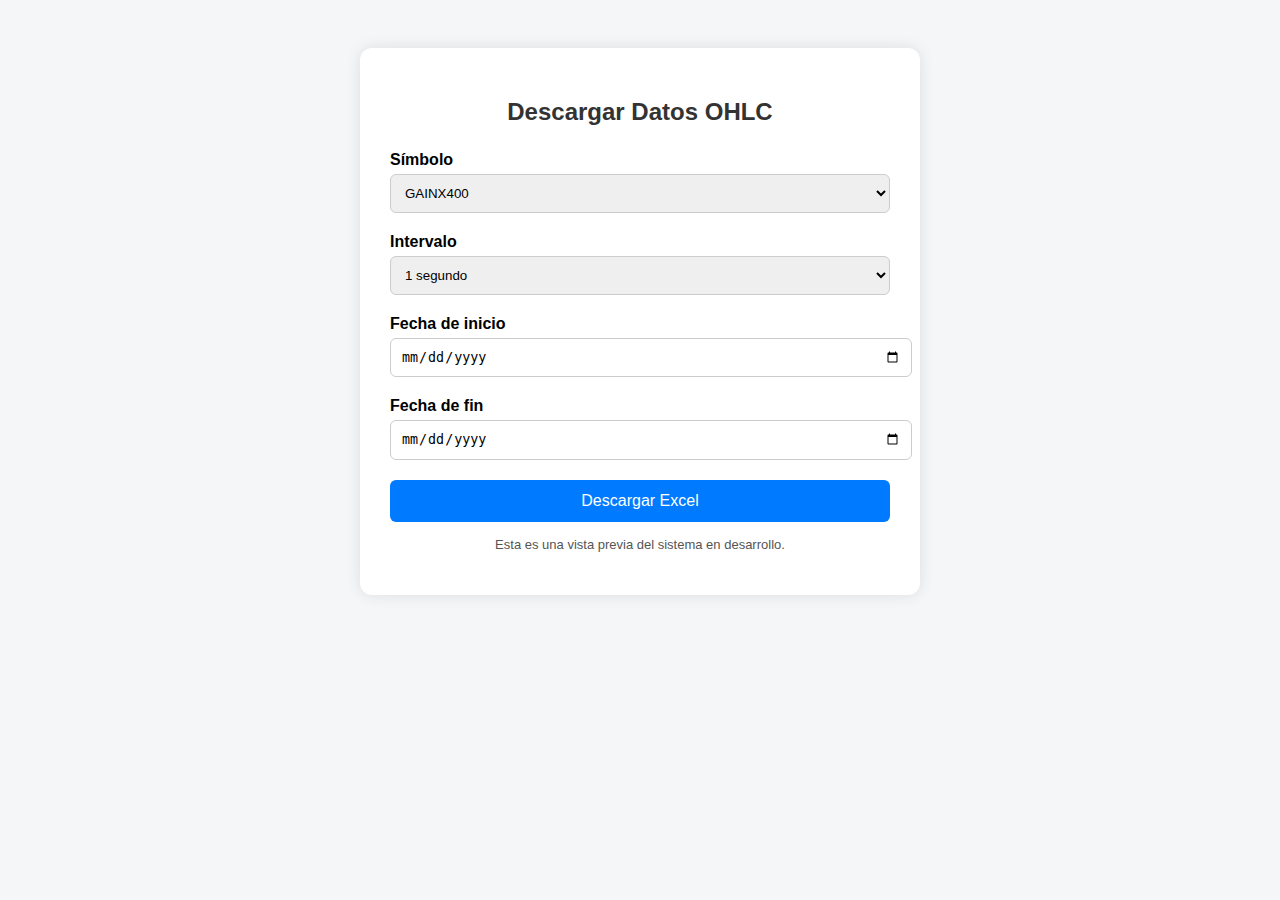
<file: _otros/proto.html>
<!DOCTYPE html>
<html lang="es">
<head>
  <meta charset="UTF-8">
  <title>Descarga de Datos OHLC</title>
  <style>
    body {
      font-family: Arial, sans-serif;
      background: #f4f6f8;
      padding: 40px;
    }

    .container {
      max-width: 500px;
      margin: auto;
      background: white;
      padding: 30px;
      border-radius: 12px;
      box-shadow: 0 0 15px rgba(0,0,0,0.1);
    }

    h2 {
      text-align: center;
      margin-bottom: 25px;
      color: #333;
    }

    label {
      display: block;
      margin-bottom: 5px;
      font-weight: bold;
    }

    input, select {
      width: 100%;
      padding: 10px;
      margin-bottom: 20px;
      border-radius: 6px;
      border: 1px solid #ccc;
    }

    button {
      width: 100%;
      padding: 12px;
      background-color: #007bff;
      color: white;
      border: none;
      border-radius: 6px;
      font-size: 16px;
      cursor: pointer;
    }

    button:hover {
      background-color: #0056b3;
    }

    .note {
      margin-top: 15px;
      font-size: 13px;
      color: #555;
      text-align: center;
    }
  </style>
</head>
<body>
  <div class="container">
    <h2>Descargar Datos OHLC</h2>
    <form>
      <label for="symbol">Símbolo</label>
      <select id="symbol" name="symbol">
        <option value="gainx400">GAINX400</option>
        <option value="gainx600">GAINX600</option>
        <option value="EURUSD">EUR/USD</option>
        <option value="GBPUSD">GBP/USD</option>
      </select>

      <label for="timeframe">Intervalo</label>
      <select id="timeframe" name="timeframe">
        <option value="S1">1 segundo</option>
        <option value="M1">1 minuto</option>
        <option value="H1">1 hora</option>
        <option value="D1">1 día</option>
      </select>

      <label for="start">Fecha de inicio</label>
      <input type="date" id="start" name="start">

      <label for="end">Fecha de fin</label>
      <input type="date" id="end" name="end">

      <button type="button">Descargar Excel</button>

      <p class="note">Esta es una vista previa del sistema en desarrollo.</p>
    </form>
  </div>
</body>
</html>
</file>
